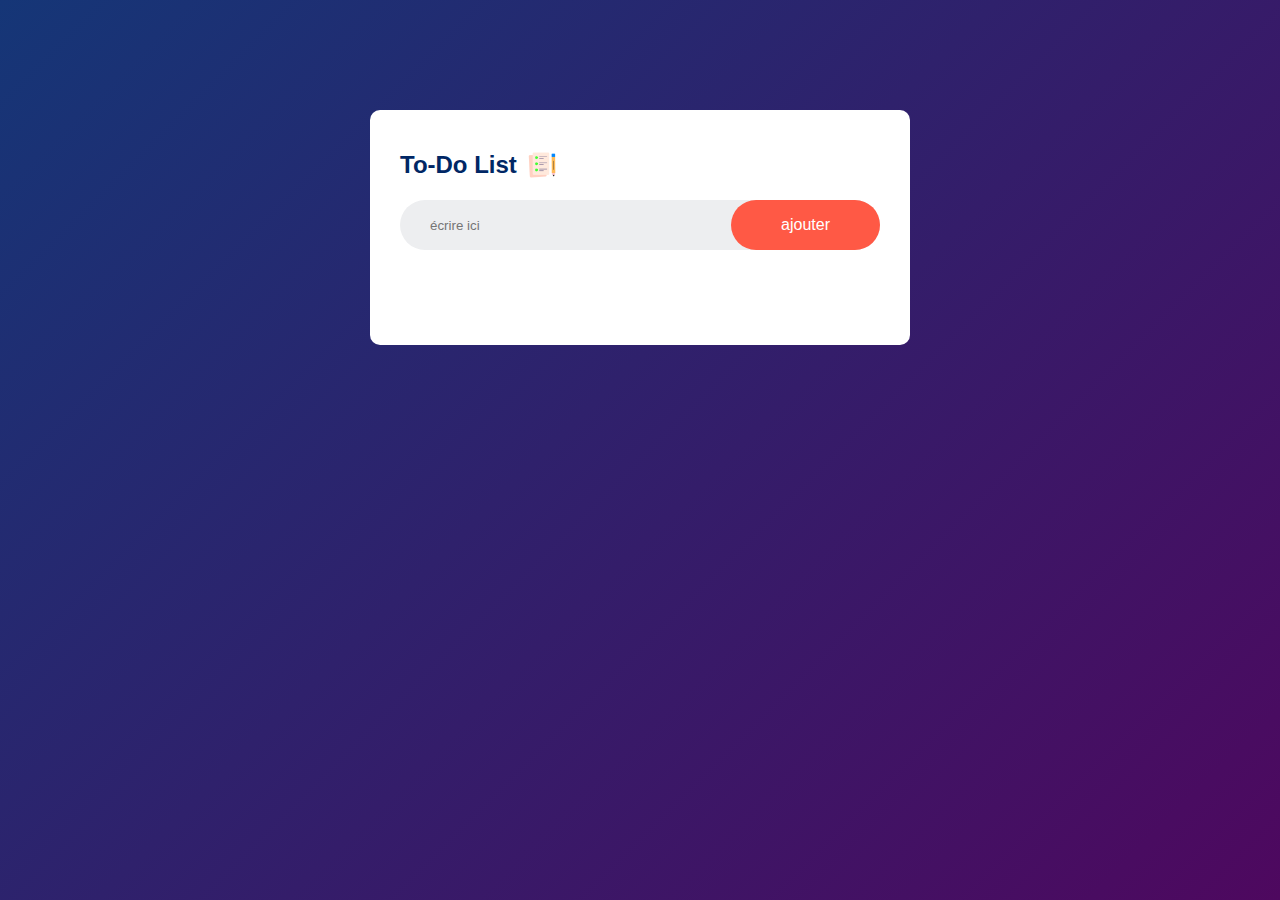
<file: index.html>
<!DOCTYPE html>
<html>
<head>
    <meta name="viewport" content="width=device-width, initial-scale=1">
    <title>To do list pour elise</title>
    <link rel="stylesheet" href="to do.css">
</head>
<body>
<div class="container">
    <div class="todo-app">
        <h2>To-Do List <img src="image/icon.png"></h2>
        <div class="row">
            <input type="text" id="input-box" placeholder="écrire ici">
            <button onclick="addTask()">ajouter</button>
        </div>
        <ul id="list-container">
            <!-- <li class="checked">task 1</li>
            <li>task 2</li>
            <li>task 3</li> -->
        </ul>
    </div>
</div>
<script src="script.js"></script>
</body>
</html>
</file>
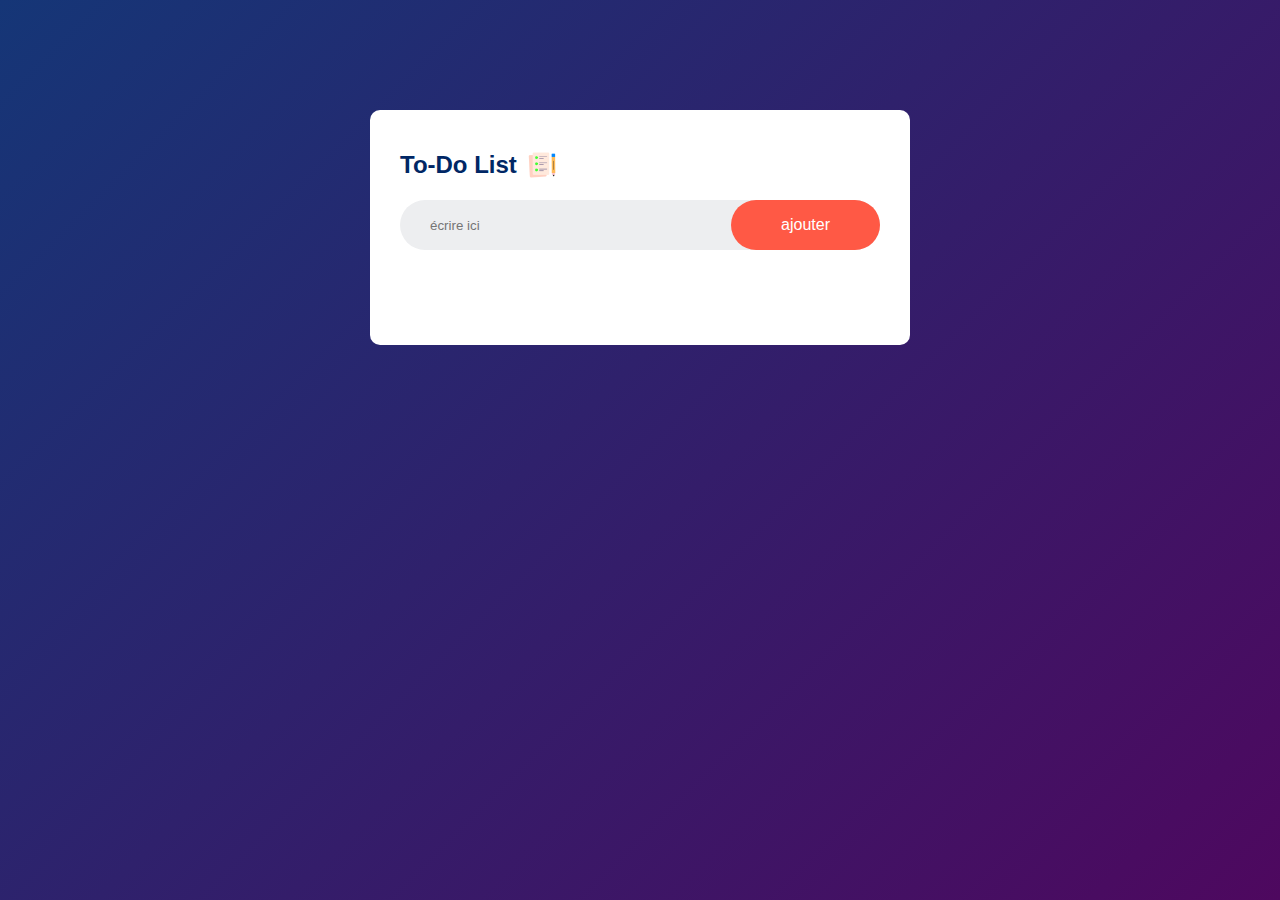
<file: to do.html>
<!DOCTYPE html>
<html>
<head>
    <meta name="viewport" content="width=device-width, initial-scale=1">
    <title>To do list</title>
    <link rel="stylesheet" href="to do.css">
</head>
<body>
<div class="container">
    <div class="todo-app">
        <h2>To-Do List <img src="image/icon.png"></h2>
        <div class="row">
            <input type="text" id="input-box" placeholder="écrire ici">
            <button onclick="addTask()">ajouter</button>
        </div>
        <ul id="list-container">
            <!-- <li class="checked">task 1</li>
            <li>task 2</li>
            <li>task 3</li> -->
        </ul>
    </div>
</div>
<script src="script.js"></script>
</body>
</html>
</file>
<file: to do.css>
*{
    margin: 0;
    padding: 0;
    font-family: 'poppins', sans-serif;
    box-sizing: border-box;
}
.container{
    width: 100%;
    min-height: 100vh;
    background: linear-gradient(135deg, #153677, #4e085f);
    padding: 10px;
}
.todo-app{
    width: 100%;
    max-width: 540px;
    background: #fff;
    margin: 100px auto 20px;
    padding: 40px 30px 70px;
    border-radius: 10px;
}
.todo-app h2{
    color: #002765;
    display: flex;
    align-items: center;
    margin-bottom: 20px;
}
.todo-app h2 img{
    width: 30px;
    margin-left: 10px;
}
.row{
    display: flex;
    align-items: center;
    justify-content: space-between;
    background: #edeef0;
    border-radius: 30px;
    padding-left: 20px;
    margin-bottom: 25px;
}
input{
    flex: 1;
    border: none;
    outline: none;
    background: transparent;
    padding: 10px;
}
button{
    border: none;
    outline: none;
    padding: 16px 50px;
    background: #ff5945;
    color: #fff;
    font-size: 16px;
    cursor: pointer;
    border-radius: 40px;
}
ul li{
    list-style: none;
    font-size: 17px;
    padding: 12px 8px 12px 50px;
    user-select: none;
    cursor: pointer;
    position: relative;
}
ul li::before{
    content: '';
    position: absolute;
    height: 28px;
    width: 28px;
    border-radius: 50%;
    background-image: url(image/unchecked.png);
    background-size: cover;
    background-position: center;
    top: 12px;
    left: 8px;
}
ul li.checked{
    color: #555;
    text-decoration: line-through;
}
ul li.checked::before{
    background-image: url(image/checked.png);
}
ul li span{
    position: absolute;
    right: 0;
    top: 5px;
    width: 40px;
    height: 40px;
    font-size: 22px;
    color: #555;
    line-height: 40px;
    text-align: center;
    border-radius: 50%;
}
ul li span:hover{
    background: #edeef0;
}
</file>
